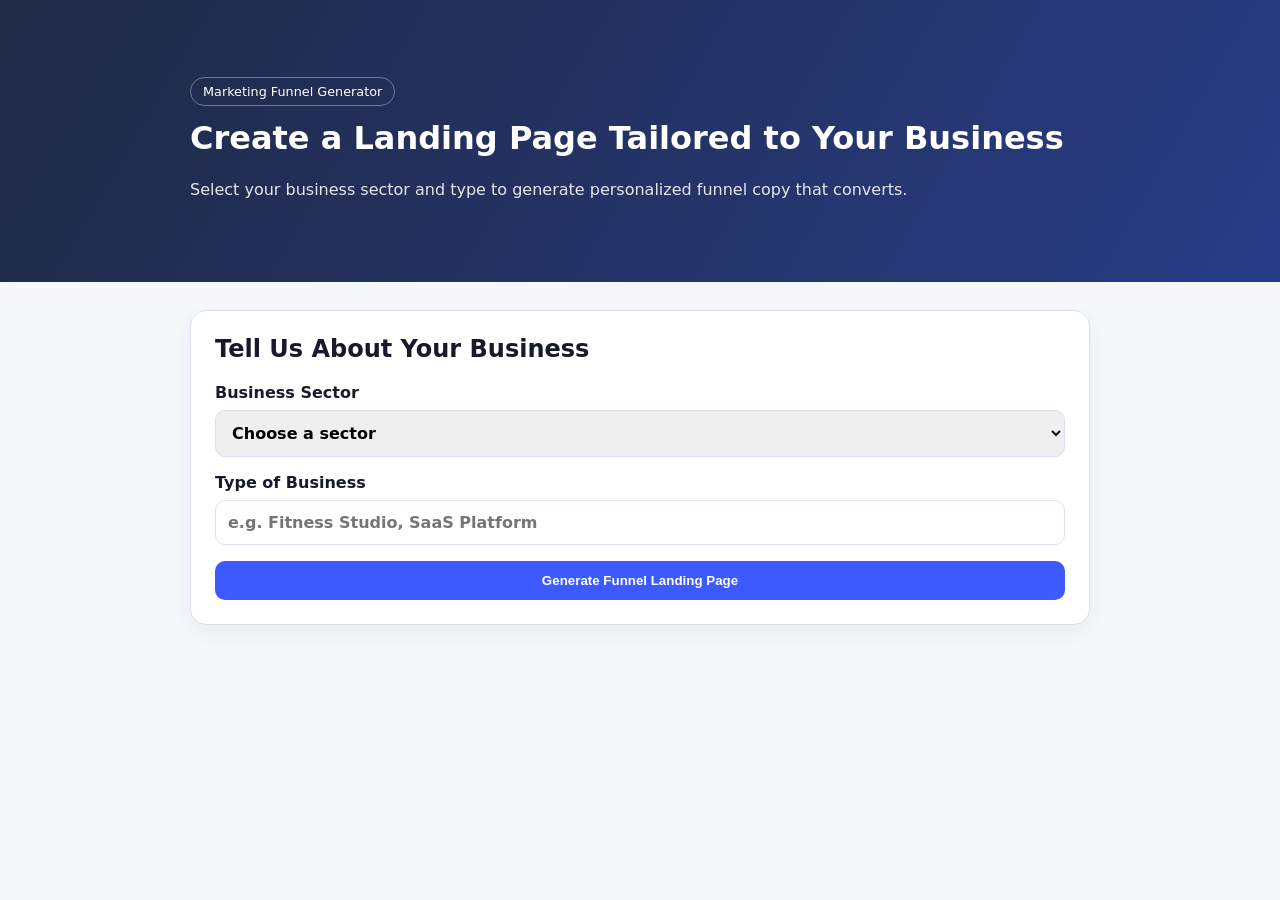
<file: index.html>
<!DOCTYPE html>
<html lang="en">
<head>
  <meta charset="UTF-8" />
  <meta name="viewport" content="width=device-width, initial-scale=1.0" />
  <title>Smart Funnel Builder</title>
  <link rel="stylesheet" href="styles.css" />
</head>
<body>
  <header class="hero">
    <div class="hero__content container">
      <p class="badge">Marketing Funnel Generator</p>
      <h1>Create a Landing Page Tailored to Your Business</h1>
      <p class="lead">
        Select your business sector and type to generate personalized funnel copy that converts.
      </p>
    </div>
  </header>

  <main class="container">
    <section class="panel">
      <h2>Tell Us About Your Business</h2>
      <form id="business-form" class="form-grid">
        <label>
          Business Sector
          <select id="sector" name="sector" required>
            <option value="">Choose a sector</option>
            <option value="Health & Wellness">Health & Wellness</option>
            <option value="Technology">Technology</option>
            <option value="Education">Education</option>
            <option value="Retail">Retail</option>
            <option value="Finance">Finance</option>
            <option value="Hospitality">Hospitality</option>
          </select>
        </label>

        <label>
          Type of Business
          <input
            id="businessType"
            name="businessType"
            type="text"
            placeholder="e.g. Fitness Studio, SaaS Platform"
            required
          />
        </label>

        <button type="submit" class="btn btn-primary">Generate Funnel Landing Page</button>
      </form>
    </section>

    <section id="funnel-output" class="panel hidden" aria-live="polite">
      <h2 id="funnel-title"></h2>
      <p id="funnel-subtitle"></p>

      <div class="feature-grid">
        <article>
          <h3>Awareness Stage</h3>
          <p id="awareness-copy"></p>
        </article>
        <article>
          <h3>Consideration Stage</h3>
          <p id="consideration-copy"></p>
        </article>
        <article>
          <h3>Decision Stage</h3>
          <p id="decision-copy"></p>
        </article>
      </div>

      <a id="cta-link" href="contact.html" class="btn btn-accent">Contact Us to Launch This Funnel</a>
    </section>
  </main>

  <script src="script.js"></script>
</body>
</html>
</file>
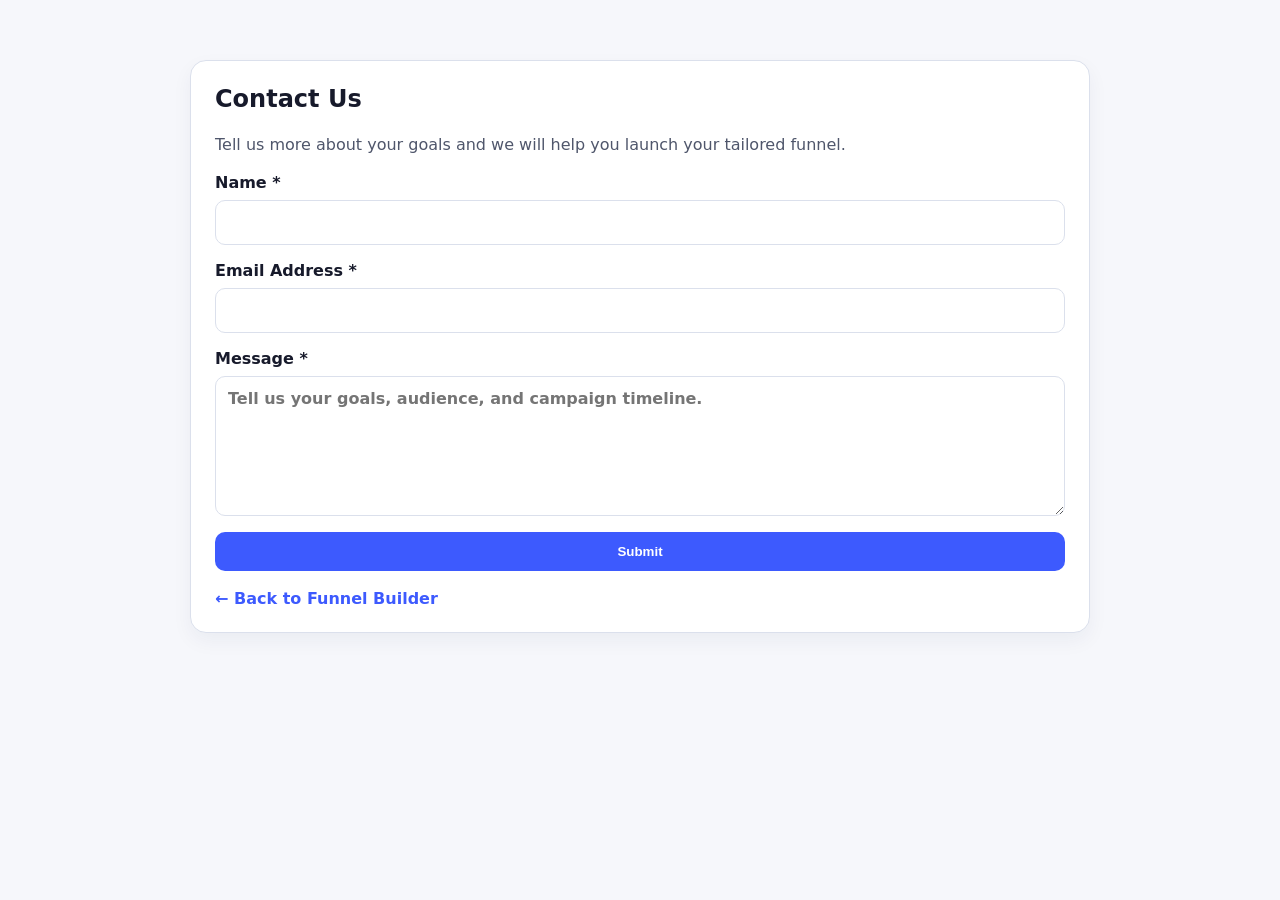
<file: contact.html>
<!DOCTYPE html>
<html lang="en">
<head>
  <meta charset="UTF-8" />
  <meta name="viewport" content="width=device-width, initial-scale=1.0" />
  <title>Contact Us | Smart Funnel Builder</title>
  <link rel="stylesheet" href="styles.css" />
</head>
<body>
  <main class="container contact-wrapper">
    <section class="panel">
      <h1>Contact Us</h1>
      <p class="lead" id="contact-context">Tell us more about your goals and we will help you launch your tailored funnel.</p>

      <form class="contact-form" action="#" method="post">
        <label>
          Name *
          <input type="text" name="name" required autocomplete="name" />
        </label>

        <label>
          Email Address *
          <input type="email" name="email" required autocomplete="email" />
        </label>

        <label>
          Message *
          <textarea name="message" rows="6" required placeholder="Tell us your goals, audience, and campaign timeline."></textarea>
        </label>

        <button type="submit" class="btn btn-primary">Submit</button>
      </form>

      <a href="index.html" class="back-link">← Back to Funnel Builder</a>
    </section>
  </main>

  <script>
    const params = new URLSearchParams(window.location.search);
    const sector = params.get('sector');
    const businessType = params.get('businessType');

    if (sector && businessType) {
      const context = document.getElementById('contact-context');
      context.textContent = `You are building a campaign for a ${businessType} business in the ${sector} sector. Share your message and we will follow up.`;
    }
  </script>
</body>
</html>
</file>
<file: styles.css>
:root {
  --bg: #f6f7fb;
  --card: #ffffff;
  --text: #171a2b;
  --muted: #4f566b;
  --primary: #3d5afe;
  --accent: #00a896;
  --border: #dbe0ec;
}

* {
  box-sizing: border-box;
}

body {
  margin: 0;
  font-family: Inter, system-ui, -apple-system, Segoe UI, Roboto, sans-serif;
  background: var(--bg);
  color: var(--text);
}

.container {
  width: min(900px, 90vw);
  margin: 0 auto;
}

.hero {
  background: linear-gradient(120deg, #1f2a44, #283c86);
  color: white;
  padding: 64px 0;
}

.badge {
  display: inline-block;
  padding: 6px 12px;
  border: 1px solid rgba(255, 255, 255, 0.35);
  border-radius: 999px;
  font-size: 0.8rem;
}

h1,
h2,
h3 {
  margin-top: 0;
}

.lead {
  color: var(--muted);
  line-height: 1.5;
}

.hero .lead {
  color: rgba(255, 255, 255, 0.88);
}

.panel {
  margin: 28px 0;
  background: var(--card);
  border: 1px solid var(--border);
  border-radius: 16px;
  padding: 24px;
  box-shadow: 0 8px 20px rgba(21, 39, 85, 0.05);
}

.form-grid,
.contact-form {
  display: grid;
  gap: 16px;
}

label {
  display: grid;
  gap: 8px;
  color: var(--text);
  font-weight: 600;
}

input,
select,
textarea {
  width: 100%;
  border: 1px solid var(--border);
  border-radius: 10px;
  padding: 12px;
  font: inherit;
}

.feature-grid {
  display: grid;
  gap: 16px;
  margin: 20px 0;
}

.feature-grid article {
  border: 1px solid var(--border);
  border-radius: 12px;
  padding: 14px;
  background: #fbfcff;
}

.btn {
  display: inline-block;
  text-decoration: none;
  border: none;
  border-radius: 10px;
  padding: 12px 18px;
  font-weight: 700;
  cursor: pointer;
}

.btn-primary {
  background: var(--primary);
  color: #fff;
}

.btn-accent {
  background: var(--accent);
  color: #fff;
}

.hidden {
  display: none;
}

.contact-wrapper {
  padding: 32px 0;
}

.back-link {
  display: inline-block;
  margin-top: 18px;
  color: var(--primary);
  font-weight: 600;
  text-decoration: none;
}

@media (min-width: 760px) {
  .feature-grid {
    grid-template-columns: repeat(3, minmax(0, 1fr));
  }
}
</file>
